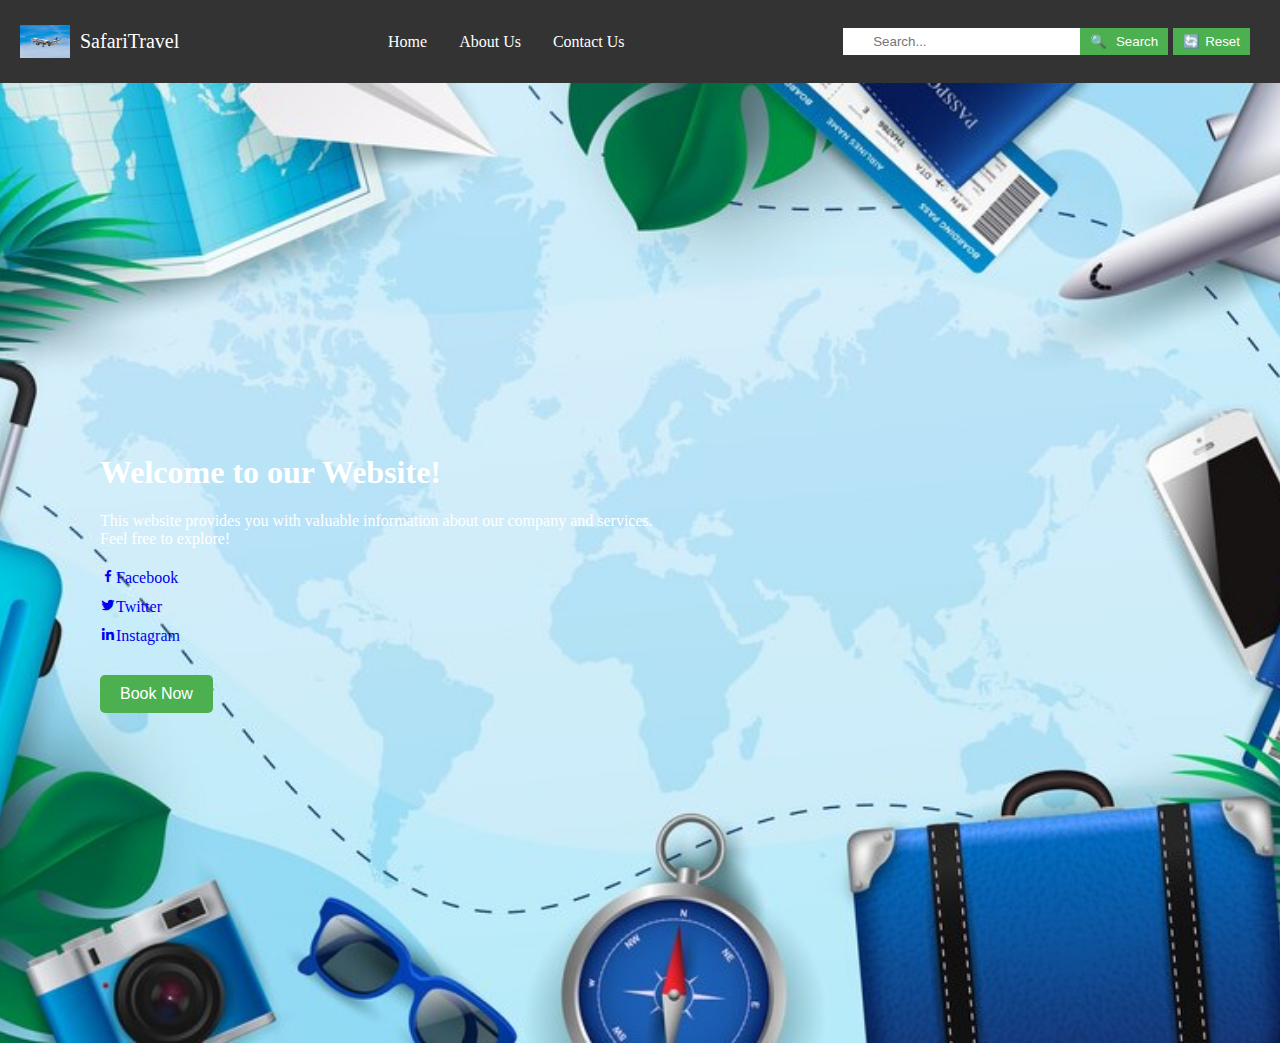
<file: index.html>
<!DOCTYPE html>
<html>
  <head>
    <title>SafariTravel</title>
    <link rel="stylesheet" type="text/css" href="travel_recommendation.css" />
    <link
      href="https://unpkg.com/boxicons@2.1.4/css/boxicons.min.css"
      rel="stylesheet"
    />
  </head>
  <body>
    <div class="container">
      <div class="navbar">
        <div class="logo-container">
          <img
            src="logo_aeroplane.jpeg"
            alt="Company Logo"
            class="company-logo"
          />
          <span class="company-name">SafariTravel</span>
        </div>
        <div class="nav-links">
          <a href="home.html">Home</a>
          <a href="about.html">About Us</a>
          <a href="contact.html">Contact Us</a>
        </div>
        <div class="search-container">
          <input
            type="text"
            placeholder="Search..."
            name="search"
            class="search-input"
            id="searchInput"
          />
          <button type="button" class="search-button" id="btnSearch">
            Search
          </button>
          <button type="reset" class="reset-button">Reset</button>
        </div>
      </div>
      <!-- Container for main content including homepage and search results -->
      <div class="main-content">
        <!-- Homepage content -->
        <div class="home-page">
          <div class="introduction">
            <h1>Welcome to our Website!</h1>
            <p>
              This website provides you with valuable information about our
              company and services. Feel free to explore!
            </p>
            <div class="social-icons">
              <a href="#"><i class="bx bxl-facebook"></i>Facebook</a>
              <a href="#"><i class="bx bxl-twitter"></i>Twitter</a>
              <a href="#"><i class="bx bxl-linkedin"></i>Instagram</a>
            </div>
            <button class="book-now-button">Book Now</button>
          </div>
        </div>
        <!-- Container for search results -->
        <div class="search-results">
          <!-- Search results will be dynamically added here using JavaScript -->
        </div>
        <!-- Assuming you have a container for displaying country details -->
        <div id="countryDetails">
          <!-- Other country details go here -->
          <p id="localTime"></p>
          <!-- Element to display the local time -->
        </div>
      </div>
    </div>
    <script src="travel_recommendation.js"></script>
  </body>
</html>
</file>
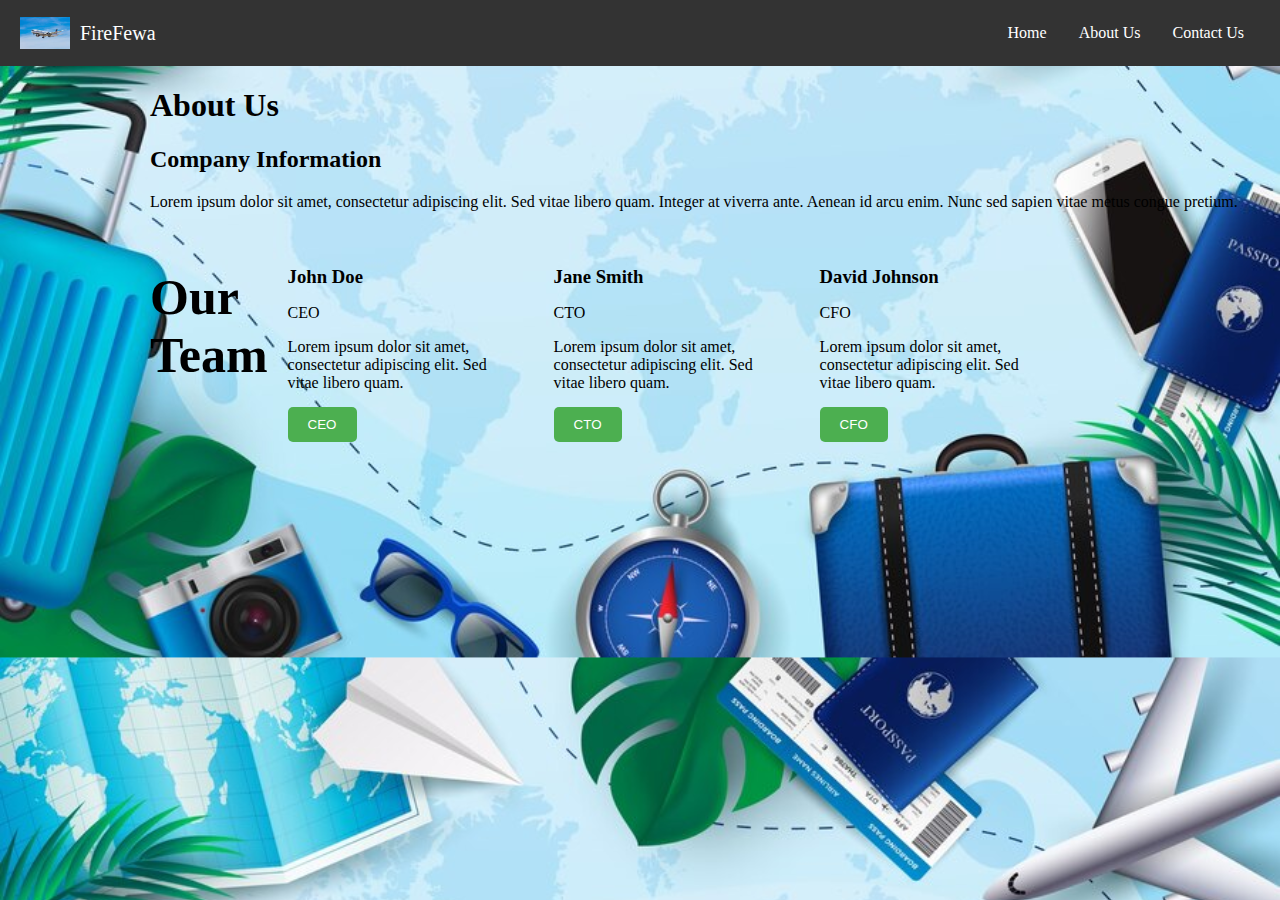
<file: about.html>
<!DOCTYPE html>
<html>
  <head>
    <title>About Us</title>
    <link rel="stylesheet" type="text/css" href="travel_recommendation.css" />
  </head>
  <body>
    <div class="navbar">
      <div class="logo-container">
        <img
          src="logo_aeroplane.jpeg"
          alt="Company Logo"
          class="company-logo"
        />
        <span class="company-name">FireFewa</span>
      </div>
      <div class="nav-links">
        <a href="travel_recommendation.html">Home</a>
        <a href="about.html">About Us</a>
        <a href="contact.html">Contact Us</a>
      </div>
    </div>

    <div class="about-us-content">
      <h1>About Us</h1>
      <h2>Company Information</h2>
      <p>
        Lorem ipsum dolor sit amet, consectetur adipiscing elit. Sed vitae
        libero quam. Integer at viverra ante. Aenean id arcu enim. Nunc sed
        sapien vitae metus congue pretium.
      </p>
      <div class="team-members">
        <h2>Our <br />Team</h2>
        <div class="team-member">
          <h3>John Doe</h3>
          <p>CEO</p>
          <p>
            Lorem ipsum dolor sit amet, consectetur adipiscing elit. Sed vitae
            libero quam.
          </p>
          <button class="position-button">CEO</button>
        </div>
        <div class="team-member">
          <h3>Jane Smith</h3>
          <p>CTO</p>
          <p>
            Lorem ipsum dolor sit amet, consectetur adipiscing elit. Sed vitae
            libero quam.
          </p>
          <button class="position-button">CTO</button>
        </div>
        <div class="team-member">
          <h3>David Johnson</h3>
          <p>CFO</p>
          <p>
            Lorem ipsum dolor sit amet, consectetur adipiscing elit. Sed vitae
            libero quam.
          </p>
          <button class="position-button">CFO</button>
        </div>
      </div>
    </div>
  </body>
</html>
</file>
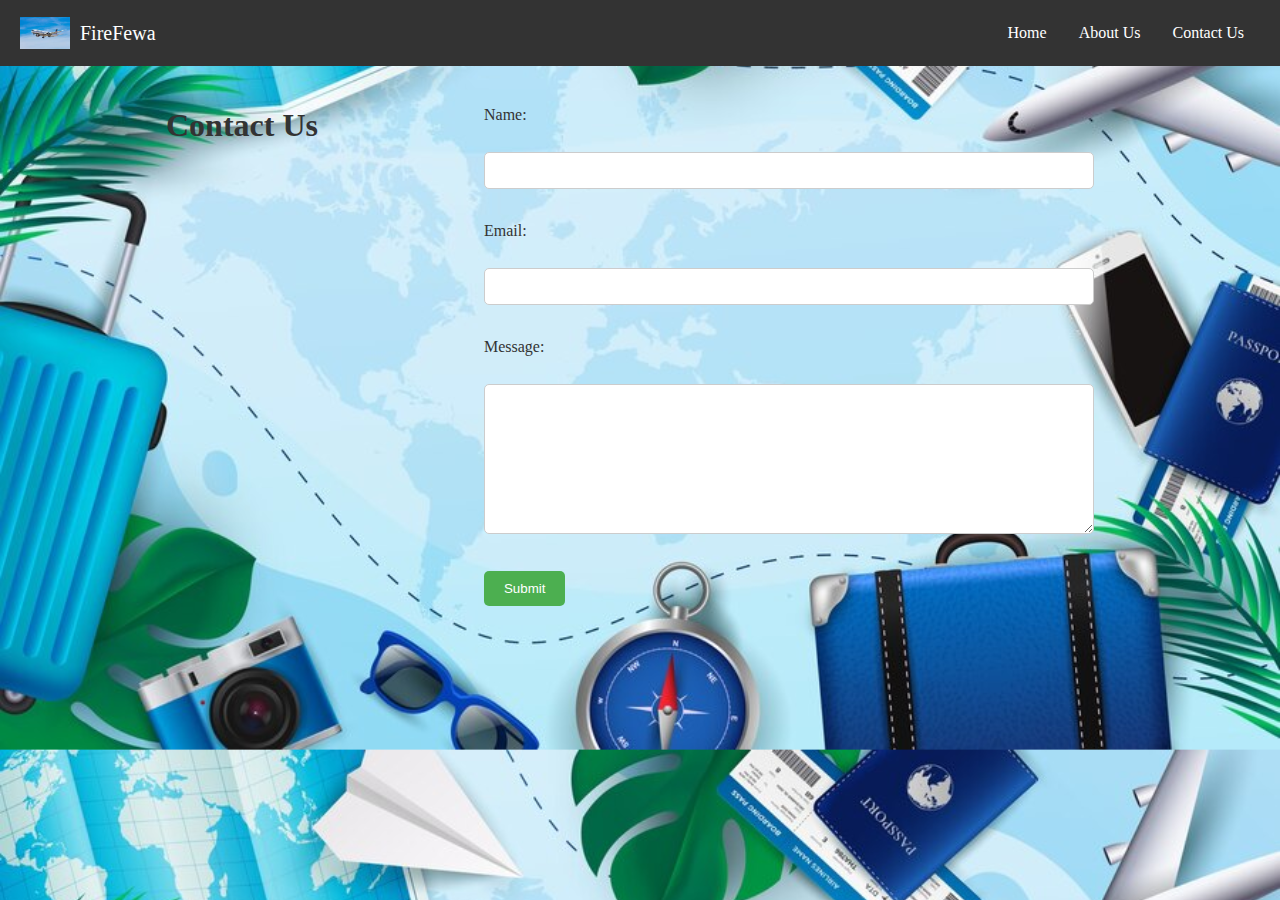
<file: contact.html>
<!DOCTYPE html>
<html>
  <head>
    <title>Contact Us</title>
    <link rel="stylesheet" type="text/css" href="travel_recommendation.css" />
  </head>
  <body>
    <div class="navbar">
      <div class="logo-container">
        <img
          src="logo_aeroplane.jpeg"
          alt="Company Logo"
          class="company-logo"
        />
        <span class="company-name">FireFewa</span>
      </div>
      <div class="nav-links">
        <a href="travel_recommendation.html">Home</a>
        <a href="about.html">About Us</a>
        <a href="contact.html">Contact Us</a>
      </div>
    </div>

    <div class="contact-us-content">
      <h1>Contact Us</h1>
      <div class="contact-form">
        <form action="submit.php" method="post">
          <label for="name">Name:</label><br />
          <input type="text" id="name" name="name" required /><br /><br />

          <label for="email">Email:</label><br />
          <input type="email" id="email" name="email" required /><br /><br />

          <label for="message">Message:</label><br />
          <textarea id="message" name="message" rows="4" required></textarea
          ><br /><br />

          <input type="submit" value="Submit" />
        </form>
      </div>
    </div>
  </body>
</html>
</file>
<file: travel_recommendation.css>
body {
  background-image: url("realistic-travel-background-with-elements_52683-77784.jpg");
  background-size: cover;
  background-position: center;
  margin: 0;
  padding: 0;
}

.container {
  display: flex;
  flex-direction: column;
}

.navbar {
  background-color: #333;
  overflow: hidden;
  padding: 10px 20px;
  display: flex;
  justify-content: space-between;
  align-items: center;
}

.logo-container {
  display: flex;
  align-items: center;
}

.company-logo {
  width: 50px;
  height: auto;
  vertical-align: middle;
}

.company-name {
  font-size: 20px;
  color: white;
  margin-left: 10px;
}

.nav-links {
  display: flex;
}

.nav-links a {
  color: white;
  text-decoration: none;
  padding: 14px 16px;
}

.nav-links a:hover {
  background-color: #ddd;
  color: black;
}

.search-container {
  position: relative;
  display: flex;
  align-items: center;
  border-radius: 35px;
  margin: 10px;
}

.search-input {
  padding: 6px 30px;
  margin: 8px 0;
  border: none;
}

.search-button,
.reset-button {
  background-color: #4caf50;
  color: white;
  border: none;
  cursor: pointer;
  padding: 6px 10px;
}

.search-button::before,
.reset-button::before {
  content: "\1F50D";
  margin-right: 5px;
}

.reset-button::before {
  content: "\1F504";
}

.search-button {
  margin-right: 5px;
}

.main-content {
  display: flex;
  margin-top: 20px;
}

.home-page {
  flex: 1;
  color: white;
  padding: 20px;
}

.search-results {
  flex: 1;
  color: white;
  padding: 20px;
}

.home-page {
  display: flex; /* Use flexbox to position items */
  align-items: center; /* Center items vertically */
  height: 100vh; /* Set height to 100% of viewport height */
  color: white; /* Text color */
  padding-left: 100px;
}

.home-page-content {
  padding: 20px; /* Add padding */
  margin-left: 100px; /* Add margin to the left */
}

.introduction {
  text-align: left; /* Align text to the left */
}

.social-icons {
  margin-top: 20px; /* Add some margin */
}

.social-icons a {
  display: block; /* Display icons as blocks */
  margin-bottom: 10px; /* Add margin between icons */
  text-decoration: none; /* Remove underline */
}

.social-icons img {
  width: 40px; /* Set icon width */
  height: auto; /* Maintain aspect ratio */
}

.book-now-button {
  background-color: #4caf50; /* Green */
  color: white; /* Text color */
  border: none; /* Remove border */
  cursor: pointer; /* Cursor on hover */
  padding: 10px 20px; /* Padding */
  font-size: 16px; /* Font size */
  border-radius: 5px; /* Rounded corners */
  margin-top: 20px; /* Add margin */
}

.book-now-button:hover {
  background-color: #45a049; /* Darken background color on hover */
}

.about-us-content {
  padding-left: 150px;
}

.team-members h2 {
  font-size: 50px;
}
.team-members {
  display: flex; /* Make the team members display in a row */
  flex-wrap: wrap; /* Allow team members to wrap to the next line if there's not enough space */
}

.team-member {
  width: 20%; /* Adjust the width of each team member card */
  margin: 20px; /* Add margin around each team member card */
}

.team-member h3 {
  margin-bottom: 10px;
}

.team-member p {
  margin-bottom: 15px;
}

.position-button {
  background-color: #4caf50;
  color: white;
  border: none;
  padding: 10px 20px;
  border-radius: 5px;
  cursor: pointer;
}

.contact-us-content {
  display: flex; /* Use flexbox to align items */
  justify-content: space-evenly; /* Add space between items */
  padding: 20px;
  color: #333; /* Text color */
}

.contact-content {
  width: calc(50% - 10px); /* Adjust the width of the contact content */
}

.contact-form {
  width: calc(50% - 10px); /* Adjust the width of the contact form */
  padding: 20px;
  border-radius: 10px;
}

.contact-form label {
  display: block;
  margin-bottom: 10px;
}

.contact-form input[type="text"],
.contact-form input[type="email"],
.contact-form textarea {
  width: 100%;
  padding: 10px;
  margin-bottom: 15px;
  border: 1px solid #ccc; /* Border color */
  border-radius: 5px;
  box-sizing: border-box; /* Ensure padding and border are included in the width */
}

.contact-form textarea {
  height: 150px; /* Set height for textarea */
}

.contact-form input[type="submit"] {
  background-color: #4caf50; /* Green */
  color: white;
  border: none;
  padding: 10px 20px;
  border-radius: 5px;
  cursor: pointer;
}

.contact-form input[type="submit"]:hover {
  background-color: #45a049; /* Darken background color on hover */
}
</file>
